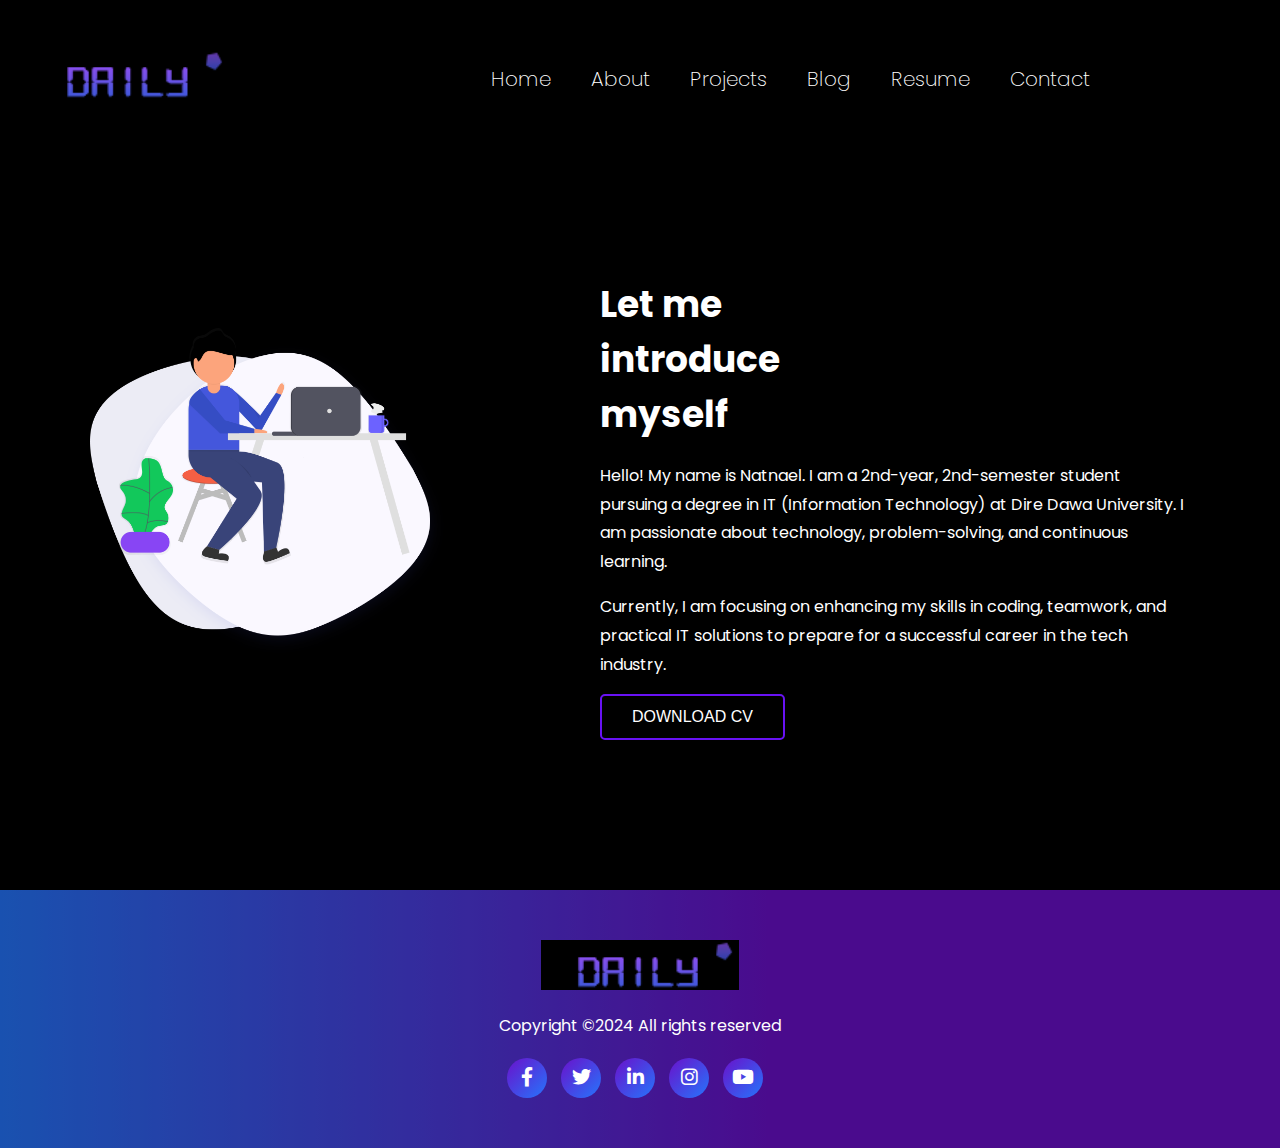
<file: nati css/about.html>
<!DOCTYPE html>
<html lang="en">
  <head>
    <meta charset="UTF-8" />
    <meta name="viewport" content="width=device-width, initial-scale=1.0" />
    <title>My portofilio</title>
    <link
      href="https://fonts.googleapis.com/css2?family=Poppins:wght@400;600&display=swap"
      rel="stylesheet"
    />
    <link
      href="https://fonts.googleapis.com/css2?family=Roboto:wght@400;500&display=swap"
      rel="stylesheet"
    />
    <link
      href="https://cdnjs.cloudflare.com/ajax/libs/font-awesome/6.0.0-beta3/css/all.min.css"
      rel="stylesheet"
    />
    <link rel="stylesheet" href="./style/about.css" />
  </head>
  <body>
    <nav class="navbar">
      <div class="logo">
        <a class="nav" href="#"><img src="./img/logo.png" alt="logo" /></a>
      </div>
      <ul class="nav-links">
        <li><a href="index.html">Home</a></li>
        <li><a href="#about">About</a></li>
        <li><a href="project.html">Projects</a></li>
        <li><a href="blog.html">Blog</a></li>
        <li><a href="resume.html">Resume</a></li>
        <li><a href="contact.html">Contact</a></li>
      </ul>
    </nav>

    <!--  ======================= Start Banner About =======================  -->
    <section class="about-area">
      <div class="container-about">
        <div class="about-image">
          <img src="./img/about-us.png" alt="About us" class="img-fluid" />
        </div>
        <div class="about-text">
          <h2 class="text-uppercase">
            <span>Let me</span>
            <span>introduce</span>
            <span>myself</span>
          </h2>
          <div class="paragraph">
            <p class="para">
              Hello! My name is Natnael. I am a 2nd-year, 2nd-semester student
              pursuing a degree in IT (Information Technology) at Dire Dawa
              University. I am passionate about technology, problem-solving, and
              continuous learning.
            </p>
            <p class="para">
              Currently, I am focusing on enhancing my skills in coding,
              teamwork, and practical IT solutions to prepare for a successful
              career in the tech industry.
            </p>
          </div>
          <button
            type="button"
            class="btn button primary-button text-uppercase"
          >
            Download CV
          </button>
        </div>
      </div>
    </section>
    <!--  ======================= End Banner about =======================  -->
    <footer class="footer">
      <div class="footer-content">
        <div class="logo">
          <a class="nav" href="#"><img src="./img/logo.png" alt="logo" /></a>
        </div>
        <p class="para">Copyright ©2024 All rights reserved</p>
        <!-- Social Media Icons -->
        <div class="social-media">
          <a href="#" target="_blank" class="social-icon"
            ><i class="fab fa-facebook-f"></i
          ></a>
          <a href="#" target="_blank" class="social-icon"
            ><i class="fab fa-twitter"></i
          ></a>
          <a href="#" target="_blank" class="social-icon"
            ><i class="fab fa-linkedin-in"></i
          ></a>
          <a href="#" target="_blank" class="social-icon"
            ><i class="fab fa-instagram"></i
          ></a>
          <a href="#" target="_blank" class="social-icon"
            ><i class="fab fa-youtube"></i
          ></a>
        </div>
      </div>
    </footer>
  </body>
</html>
</file>
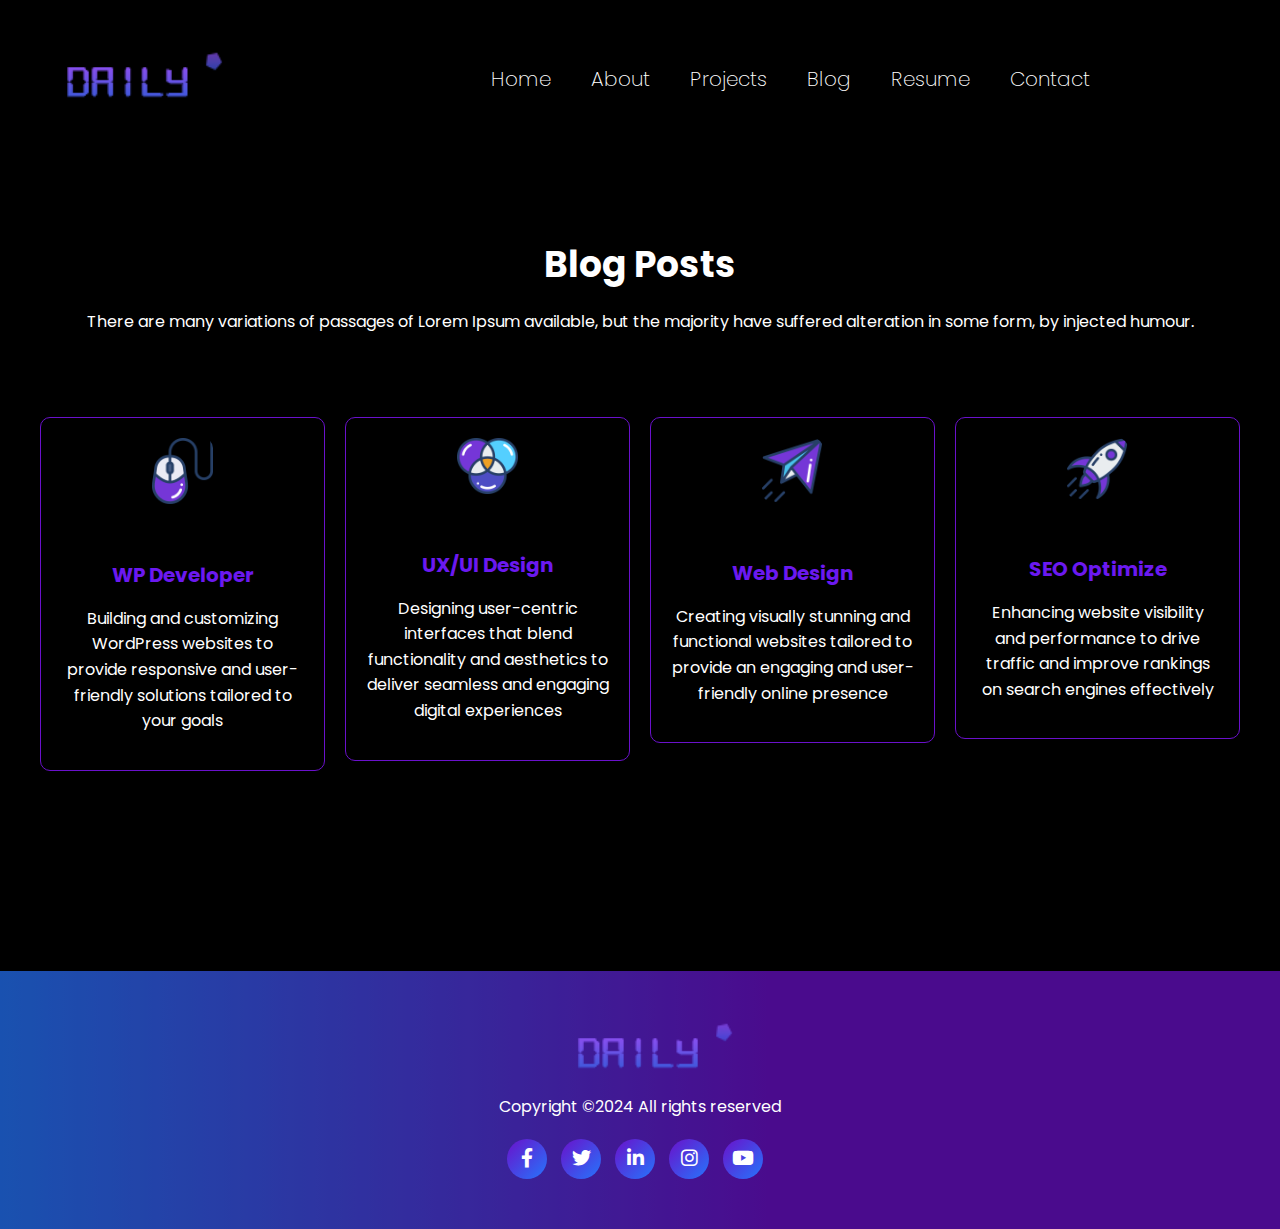
<file: nati css/blog.html>
<!DOCTYPE html>
<html lang="en">
  <head>
    <meta charset="UTF-8" />
    <meta name="viewport" content="width=device-width, initial-scale=1.0" />
    <title>My portofilio</title>
    <link
      href="https://fonts.googleapis.com/css2?family=Poppins:wght@400;600&display=swap"
      rel="stylesheet"
    />
    <link
      href="https://fonts.googleapis.com/css2?family=Roboto:wght@400;500&display=swap"
      rel="stylesheet"
    />
    <!-- Add Font Awesome for Icons -->
    <link
      href="https://cdnjs.cloudflare.com/ajax/libs/font-awesome/6.0.0-beta3/css/all.min.css"
      rel="stylesheet"
    />
    <link rel="stylesheet" href="./style/blog.css" />
  </head>
  <body>
    <nav class="navbar">
      <div class="logo">
        <a class="nav" href="#"><img src="./img/logo.png" alt="logo" /></a>
      </div>
      <ul class="nav-links">
        <li><a href="index.html">Home</a></li>
        <li><a href="about.html">About</a></li>
        <li><a href="project.html">Projects</a></li>
        <li><a href="#blog">Blog</a></li>
        <li><a href="resume.html">Resume</a></li>
        <li><a href="contact.html">Contact</a></li>
      </ul>
    </nav>

    <!--  ======================= Start Banner Blog===================  -->
    <section class="blog">
      <div class="blog-area">
        <h1 class="blog-title-text">Blog Posts</h1>
        <p class="para">
          There are many variations of passages of Lorem Ipsum available, but
          the majority have suffered alteration in some form, by injected
          humour.
        </p>
        <div class="blog-main">
          <div class="row1col1">
            <div class="services">
              <div class="services-img">
                <img src="./img/services/s1.png" alt="Services-1" />
              </div>
              <div class="card-body">
                <h5 class="card-title">WP Developer</h5>
                <p class="card-text-secondary">
                  Building and customizing WordPress websites to provide
                  responsive and user-friendly solutions tailored to your goals
                </p>
              </div>
            </div>
          </div>
          <div class="row1col2">
            <div class="services">
              <div class="services-img">
                <img src="./img/services/s2.png" alt="Services-2" />
              </div>
              <div class="card-body">
                <h5 class="card-title">UX/UI Design</h5>
                <p class="card-text-secondary">
                  Designing user-centric interfaces that blend functionality and
                  aesthetics to deliver seamless and engaging digital
                  experiences
                </p>
              </div>
            </div>
          </div>
          <div class="row1col3">
            <div class="services">
              <div class="services-img">
                <img src="./img/services/s3.png" alt="Services-3" />
              </div>
              <div class="card-body">
                <h5 class="card-title">Web Design</h5>
                <p class="card-text-secondary">
                  Creating visually stunning and functional websites tailored to
                  provide an engaging and user-friendly online presence
                </p>
              </div>
            </div>
          </div>
          <div class="row1col4">
            <div class="services">
              <div class="services-img">
                <img src="./img/services/s4.png" alt="Services-4" />
              </div>
              <div class="card-body">
                <h5 class="card-title">SEO Optimize</h5>
                <p class="card-text-secondary">
                  Enhancing website visibility and performance to drive traffic
                  and improve rankings on search engines effectively
                </p>
              </div>
            </div>
          </div>
        </div>
      </div>
    </section>
    <!--  ======================= End Banner Blog===================  -->
    <footer class="footer">
      <div class="footer-content">
        <div class="logo">
          <a class="nav" href="#"><img src="./img/logo.png" alt="logo" /></a>
        </div>
        <p class="para">Copyright ©2024 All rights reserved</p>
        <!-- Social Media Icons -->
        <div class="social-media">
          <a href="#" target="_blank" class="social-icon"
            ><i class="fab fa-facebook-f"></i
          ></a>
          <a href="#" target="_blank" class="social-icon"
            ><i class="fab fa-twitter"></i
          ></a>
          <a href="#" target="_blank" class="social-icon"
            ><i class="fab fa-linkedin-in"></i
          ></a>
          <a href="#" target="_blank" class="social-icon"
            ><i class="fab fa-instagram"></i
          ></a>
          <a href="#" target="_blank" class="social-icon"
            ><i class="fab fa-youtube"></i
          ></a>
        </div>
      </div>
    </footer>
  </body>
</html>
</file>
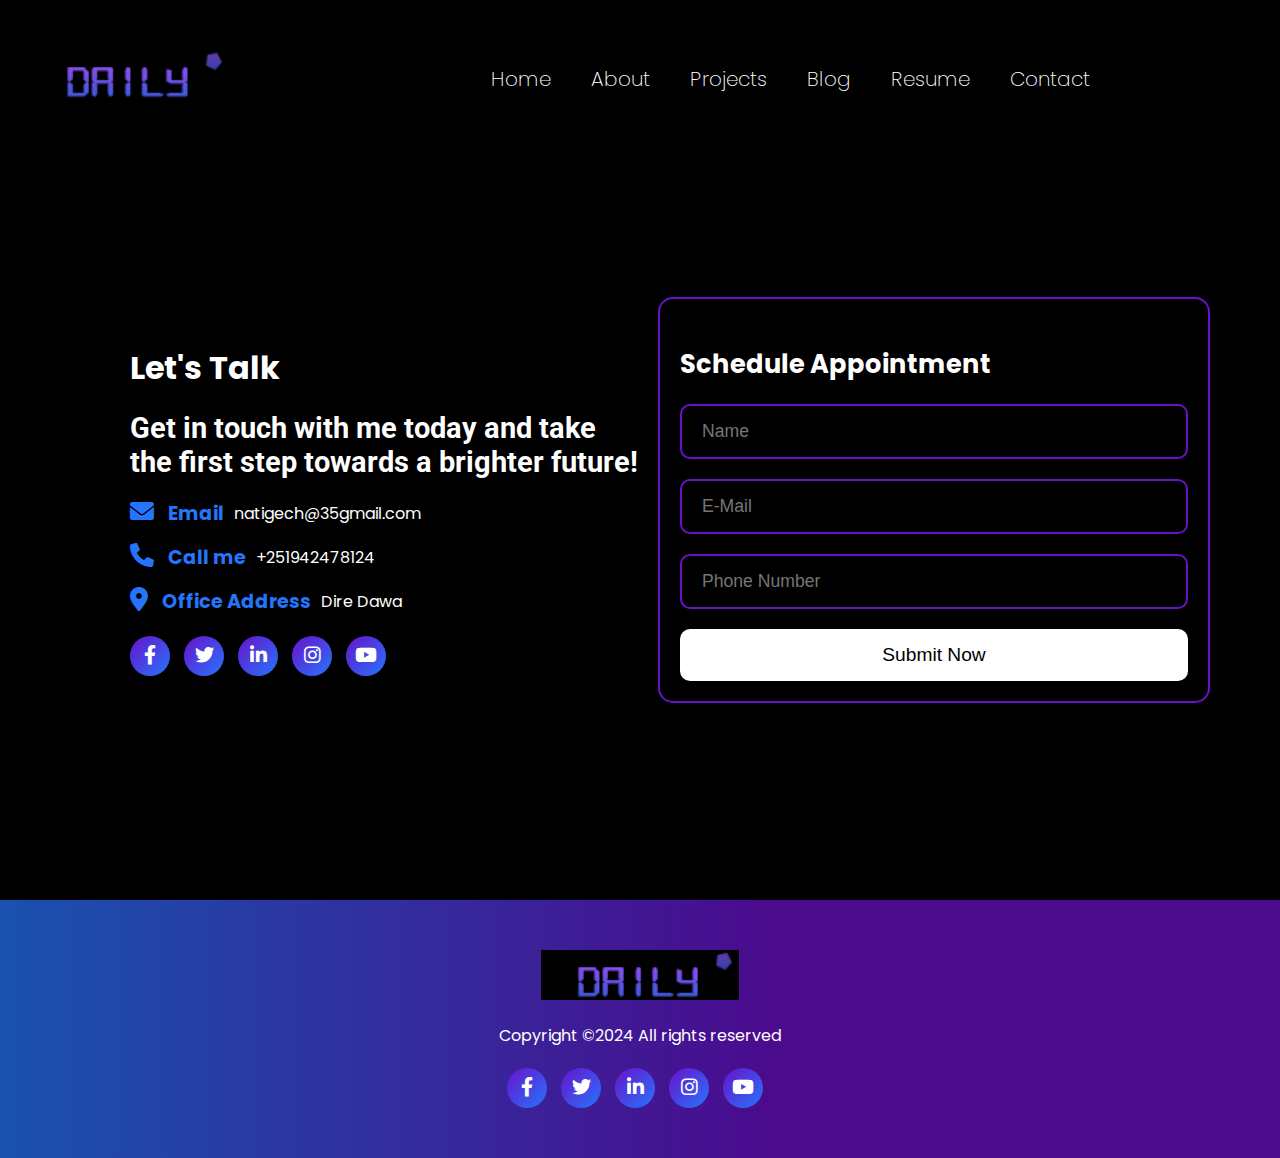
<file: nati css/contact.html>
<!DOCTYPE html>
<html lang="en">
  <head>
    <meta charset="UTF-8" />
    <meta name="viewport" content="width=device-width, initial-scale=1.0" />
    <title>My Portfolio</title>
    <link
      href="https://fonts.googleapis.com/css2?family=Poppins:wght@400;600&display=swap"
      rel="stylesheet"
    />
    <link
      href="https://fonts.googleapis.com/css2?family=Roboto:wght@400;500&display=swap"
      rel="stylesheet"
    />
    <!-- Add Font Awesome for Icons -->
    <link
      href="https://cdnjs.cloudflare.com/ajax/libs/font-awesome/6.0.0-beta3/css/all.min.css"
      rel="stylesheet"
    />
    <link rel="stylesheet" href="./style/contact.css" />
  </head>
  <body>
    <nav class="navbar">
      <div class="logo">
        <a class="nav" href="#"><img src="./img/logo.png" alt="logo" /></a>
      </div>
      <ul class="nav-links">
        <li><a href="index.html">Home</a></li>
        <li><a href="about.html">About</a></li>
        <li><a href="#project">Projects</a></li>
        <li><a href="blog.html">Blog</a></li>
        <li><a href="resume.html">Resume</a></li>
        <li><a href="#contact">Contact</a></li>
      </ul>
    </nav>

    <div class="contact-page">
      <div class="contact-container">
        <div class="contact-details">
          <h2>Let's Talk</h2>
          <h1>
            Get in touch with me today and take the first step towards a
            brighter future!
          </h1>

          <div class="info">
            <strong><i class="fas fa-envelope"></i> Email </strong>
            <span> natigech@35gmail.com</span>
          </div>
          <div class="info">
            <strong><i class="fas fa-phone"></i> Call me </strong>
            <span> +251942478124</span>
          </div>
          <div class="info">
            <strong
              ><i class="fas fa-map-marker-alt"></i> Office Address
            </strong>
            <span> Dire Dawa</span>
          </div>

          <!-- Social Media Icons -->
          <div class="social-media">
            <a href="#" target="_blank" class="social-icon"
              ><i class="fab fa-facebook-f"></i
            ></a>
            <a href="#" target="_blank" class="social-icon"
              ><i class="fab fa-twitter"></i
            ></a>
            <a href="#" target="_blank" class="social-icon"
              ><i class="fab fa-linkedin-in"></i
            ></a>
            <a href="#" target="_blank" class="social-icon"
              ><i class="fab fa-instagram"></i
            ></a>
            <a href="#" target="_blank" class="social-icon"
              ><i class="fab fa-youtube"></i
            ></a>
          </div>
        </div>

        <div class="contact-form">
          <h3>Schedule Appointment</h3>
          <form>
            <input type="text" name="name" placeholder="Name" required />
            <input type="email" name="email" placeholder="E-Mail" required />
            <input
              type="tel"
              name="phone"
              placeholder="Phone Number"
              required
            />
            <button type="submit">Submit Now</button>
          </form>
        </div>
      </div>
    </div>

    <footer class="footer">
      <div class="footer-content">
        <div class="logo">
          <a class="nav" href="#"><img src="./img/logo.png" alt="logo" /></a>
        </div>
        <p class="para">Copyright ©2024 All rights reserved</p>
        <!-- Social Media Icons -->
        <div class="social-media">
          <a href="#" target="_blank" class="social-icon"
            ><i class="fab fa-facebook-f"></i
          ></a>
          <a href="#" target="_blank" class="social-icon"
            ><i class="fab fa-twitter"></i
          ></a>
          <a href="#" target="_blank" class="social-icon"
            ><i class="fab fa-linkedin-in"></i
          ></a>
          <a href="#" target="_blank" class="social-icon"
            ><i class="fab fa-instagram"></i
          ></a>
          <a href="#" target="_blank" class="social-icon"
            ><i class="fab fa-youtube"></i
          ></a>
        </div>
      </div>
    </footer>
  </body>
</html>
</file>
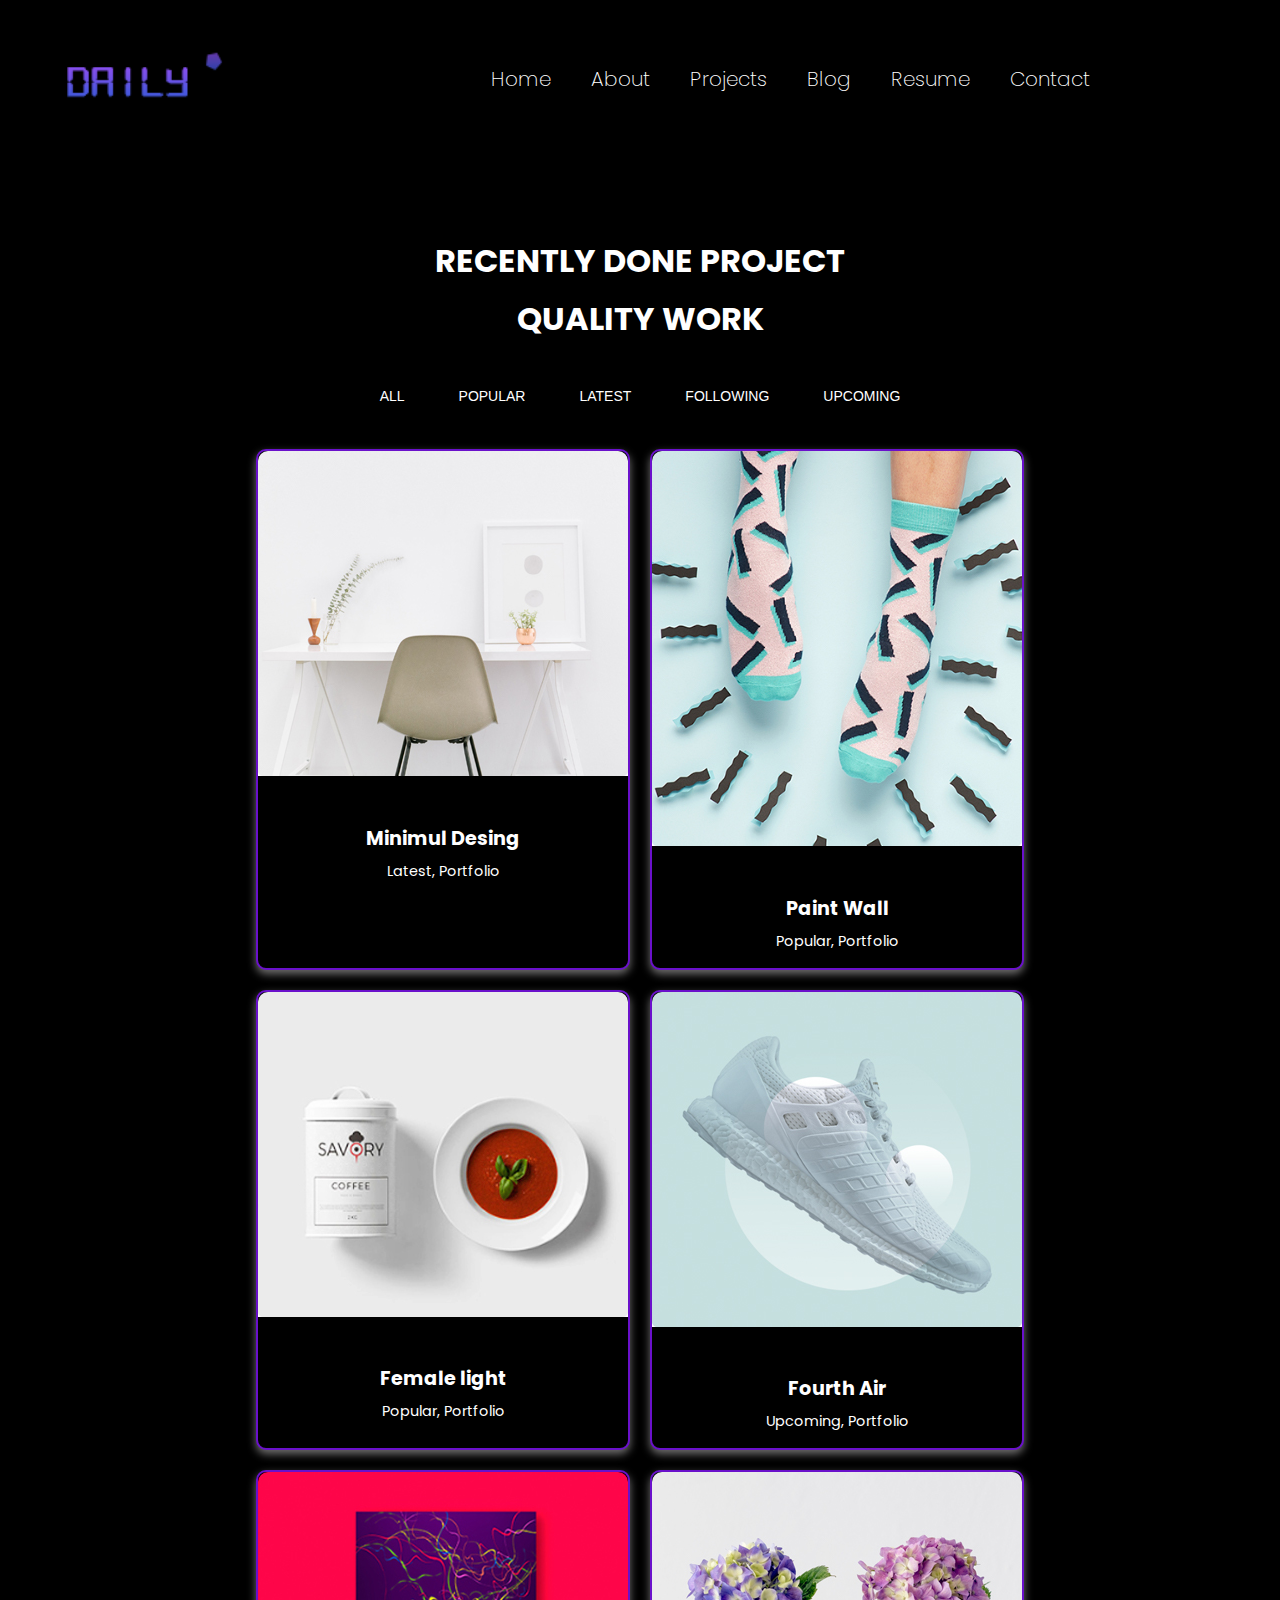
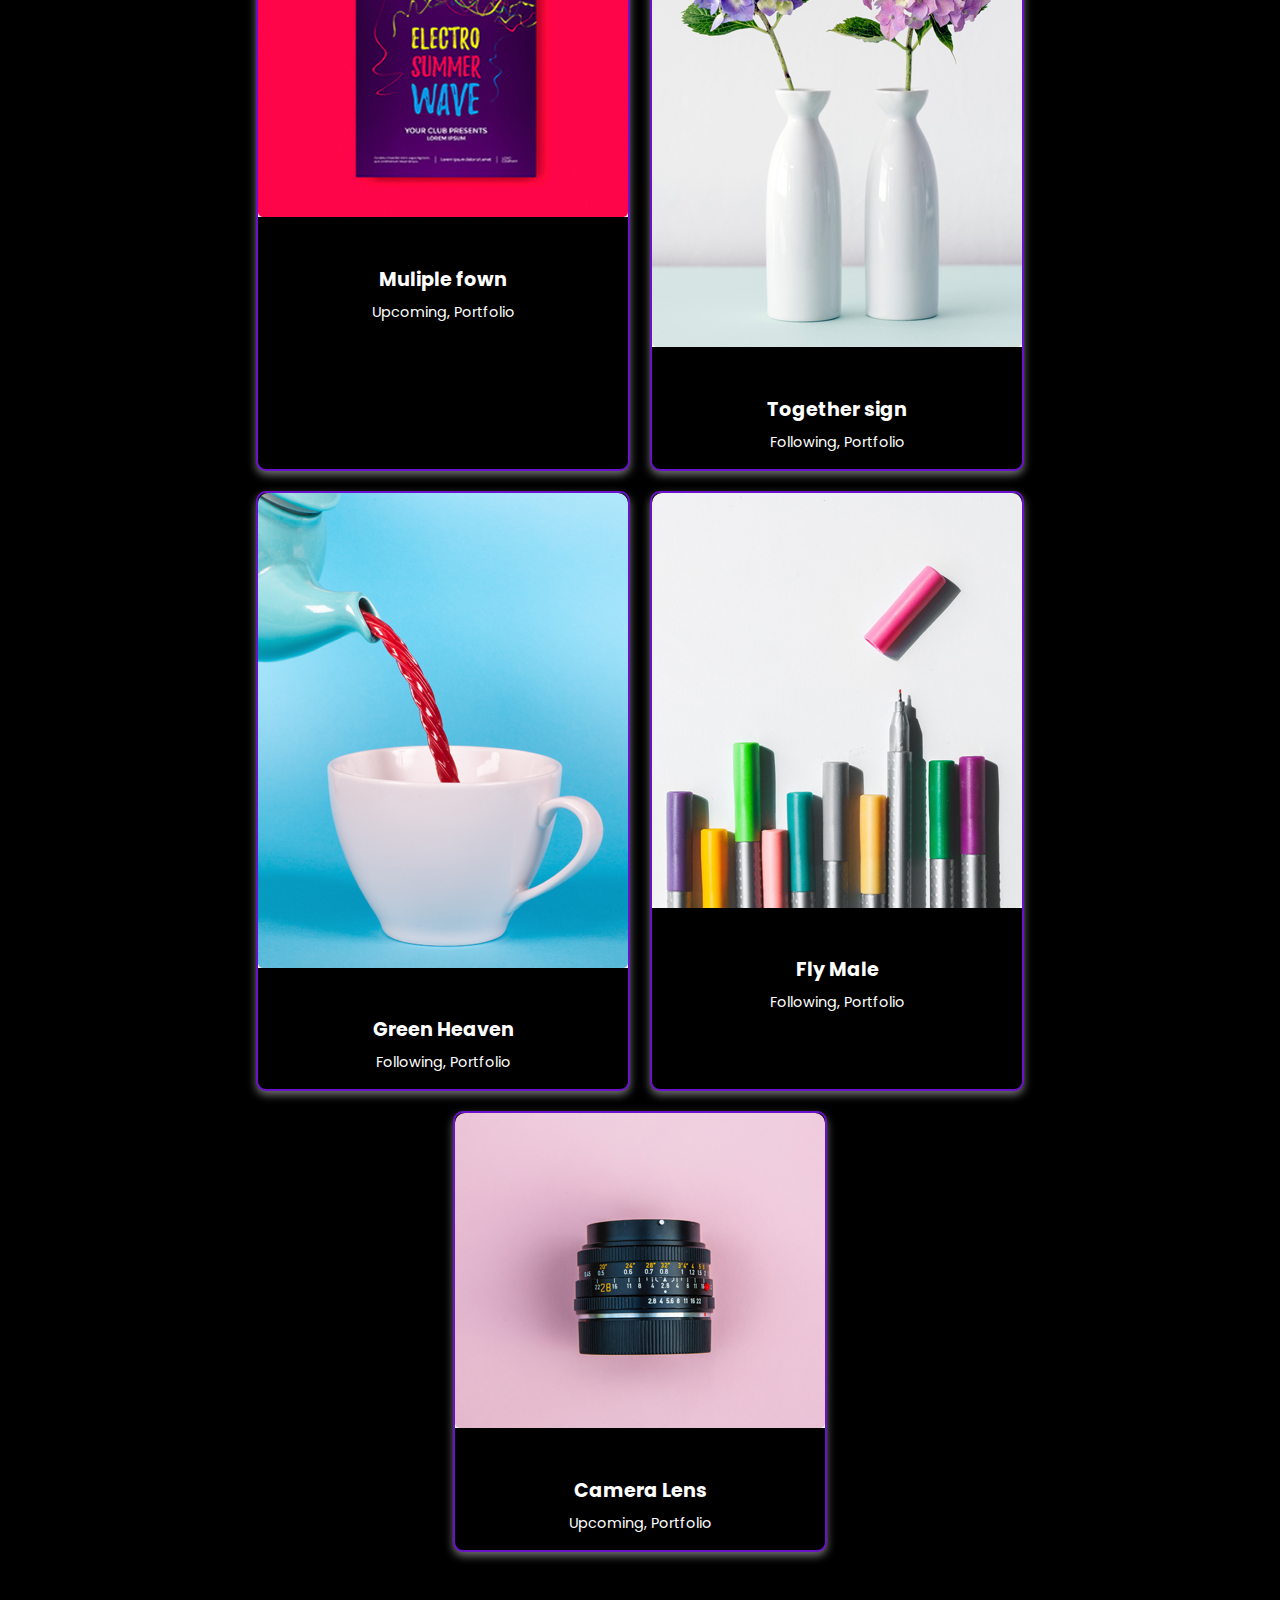
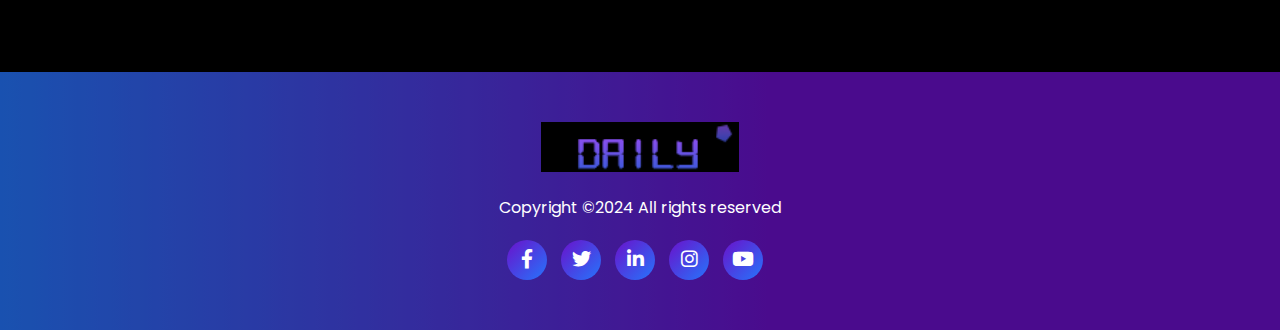
<file: nati css/project.html>
<!DOCTYPE html>
<html lang="en">
  <head>
    <meta charset="UTF-8" />
    <meta name="viewport" content="width=device-width, initial-scale=1.0" />
    <title>My portofilio</title>
    <link
      href="https://fonts.googleapis.com/css2?family=Poppins:wght@400;600&display=swap"
      rel="stylesheet"
    />
    <link
      href="https://fonts.googleapis.com/css2?family=Roboto:wght@400;500&display=swap"
      rel="stylesheet"
    />
    <link
      href="https://cdnjs.cloudflare.com/ajax/libs/font-awesome/6.0.0-beta3/css/all.min.css"
      rel="stylesheet"
    />
    <link rel="stylesheet" href="./style/project.css" />
  </head>
  <body>
    <nav class="navbar">
      <div class="logo">
        <a class="nav" href="#"><img src="./img/logo.png" alt="logo" /></a>
      </div>
      <ul class="nav-links">
        <li><a href="index.html">Home</a></li>
        <li><a href="about.html">About</a></li>
        <li><a href="#project">Projects</a></li>
        <li><a href="blog.html">Blog</a></li>
        <li><a href="resume.html">Resume</a></li>
        <li><a href="contact.html">Contact</a></li>
      </ul>
    </nav>

    <!--  ======================= Start Banner Project===================  -->
    <section class="project-area">
      <div class="container">
        <div class="project-title pb-5">
          <h1 class="title-h1">Recently Done Project</h1>
          <h1 class="title-h1">Quality Work</h1>
        </div>

        <div class="button-group">
          <button type="button" id="btn1" data-filter="*">All</button>
          <button type="button" data-filter=".popular">Popular</button>
          <button type="button" data-filter=".latest">Latest</button>
          <button type="button" data-filter=".following">Following</button>
          <button type="button" data-filter=".upcoming">Upcoming</button>
        </div>

        <div class="grid">
          <div class="element-item latest">
            <div class="our-project">
              <div class="img">
                <a href="./img/portfolio/p1.jpg">
                  <img src="./img/portfolio/p1.jpg" alt="portfolio-1" />
                </a>
              </div>
              <div class="title">
                <h4>Minimul Desing</h4>
                <span>Latest, Portfolio</span>
              </div>
            </div>
          </div>

          <div class="element-item popular">
            <div class="our-project">
              <div class="img">
                <a href="./img/portfolio/p2.jpg">
                  <img src="./img/portfolio/p2.jpg" alt="portfolio-2" />
                </a>
              </div>
              <div class="title">
                <h4>Paint Wall</h4>
                <span>Popular, Portfolio</span>
              </div>
            </div>
          </div>

          <div class="element-item popular">
            <div class="our-project">
              <div class="img">
                <a href="./img/portfolio/p3.jpg">
                  <img src="./img/portfolio/p3.jpg" alt="portfolio-3" />
                </a>
              </div>
              <div class="title">
                <h4>Female light</h4>
                <span>Popular, Portfolio</span>
              </div>
            </div>
          </div>

          <div class="element-item upcoming">
            <div class="our-project">
              <div class="img">
                <a href="./img/portfolio/p4.jpg">
                  <img src="./img/portfolio/p4.jpg" alt="portfolio-4" />
                </a>
              </div>
              <div class="title">
                <h4>Fourth Air</h4>
                <span>Upcoming, Portfolio</span>
              </div>
            </div>
          </div>

          <div class="element-item upcoming">
            <div class="our-project">
              <div class="img">
                <a href="./img/portfolio/p5.jpg">
                  <img src="./img/portfolio/p5.jpg" alt="portfolio-5" />
                </a>
              </div>
              <div class="title">
                <h4>Muliple fown</h4>
                <span>Upcoming, Portfolio</span>
              </div>
            </div>
          </div>

          <div class="element-item following">
            <div class="our-project">
              <div class="img">
                <a href="./img/portfolio/p6.jpg">
                  <img src="./img/portfolio/p6.jpg" alt="portfolio-6" />
                </a>
              </div>
              <div class="title">
                <h4>Together sign</h4>
                <span>Following, Portfolio</span>
              </div>
            </div>
          </div>
          <div class="element-item following">
            <div class="our-project">
              <div class="img">
                <a href="./img/portfolio/p7.jpg">
                  <img src="./img/portfolio/p7.jpg" alt="portfolio-7" />
                </a>
              </div>
              <div class="title">
                <h4>Green Heaven</h4>
                <span>Following, Portfolio</span>
              </div>
            </div>
          </div>

          <div class="element-item following">
            <div class="our-project">
              <div class="img">
                <a href="./img/portfolio/p8.jpg">
                  <img src="./img/portfolio/p8.jpg" alt="portfolio-8" />
                </a>
              </div>
              <div class="title">
                <h4>Fly Male</h4>
                <span>Following, Portfolio</span>
              </div>
            </div>
          </div>

          <div class="element-item upcoming">
            <div class="our-project">
              <div class="img">
                <a href="./img/portfolio/p9.jpg">
                  <img src="./img/portfolio/p9.jpg" alt="portfolio-9" />
                </a>
              </div>
              <div class="title">
                <h4>Camera Lens</h4>
                <span>Upcoming, Portfolio</span>
              </div>
            </div>
          </div>
        </div>
      </div>
    </section>
    <!--  ======================= End Banner Project =======================  -->
    <footer class="footer">
      <div class="footer-content">
        <div class="logo">
          <a class="nav" href="#"><img src="./img/logo.png" alt="logo" /></a>
        </div>
        <p class="para">Copyright ©2024 All rights reserved</p>
        <!-- Social Media Icons -->
        <div class="social-media">
          <a href="#" target="_blank" class="social-icon"
            ><i class="fab fa-facebook-f"></i
          ></a>
          <a href="#" target="_blank" class="social-icon"
            ><i class="fab fa-twitter"></i
          ></a>
          <a href="#" target="_blank" class="social-icon"
            ><i class="fab fa-linkedin-in"></i
          ></a>
          <a href="#" target="_blank" class="social-icon"
            ><i class="fab fa-instagram"></i
          ></a>
          <a href="#" target="_blank" class="social-icon"
            ><i class="fab fa-youtube"></i
          ></a>
        </div>
      </div>
    </footer>
  </body>
</html>
</file>
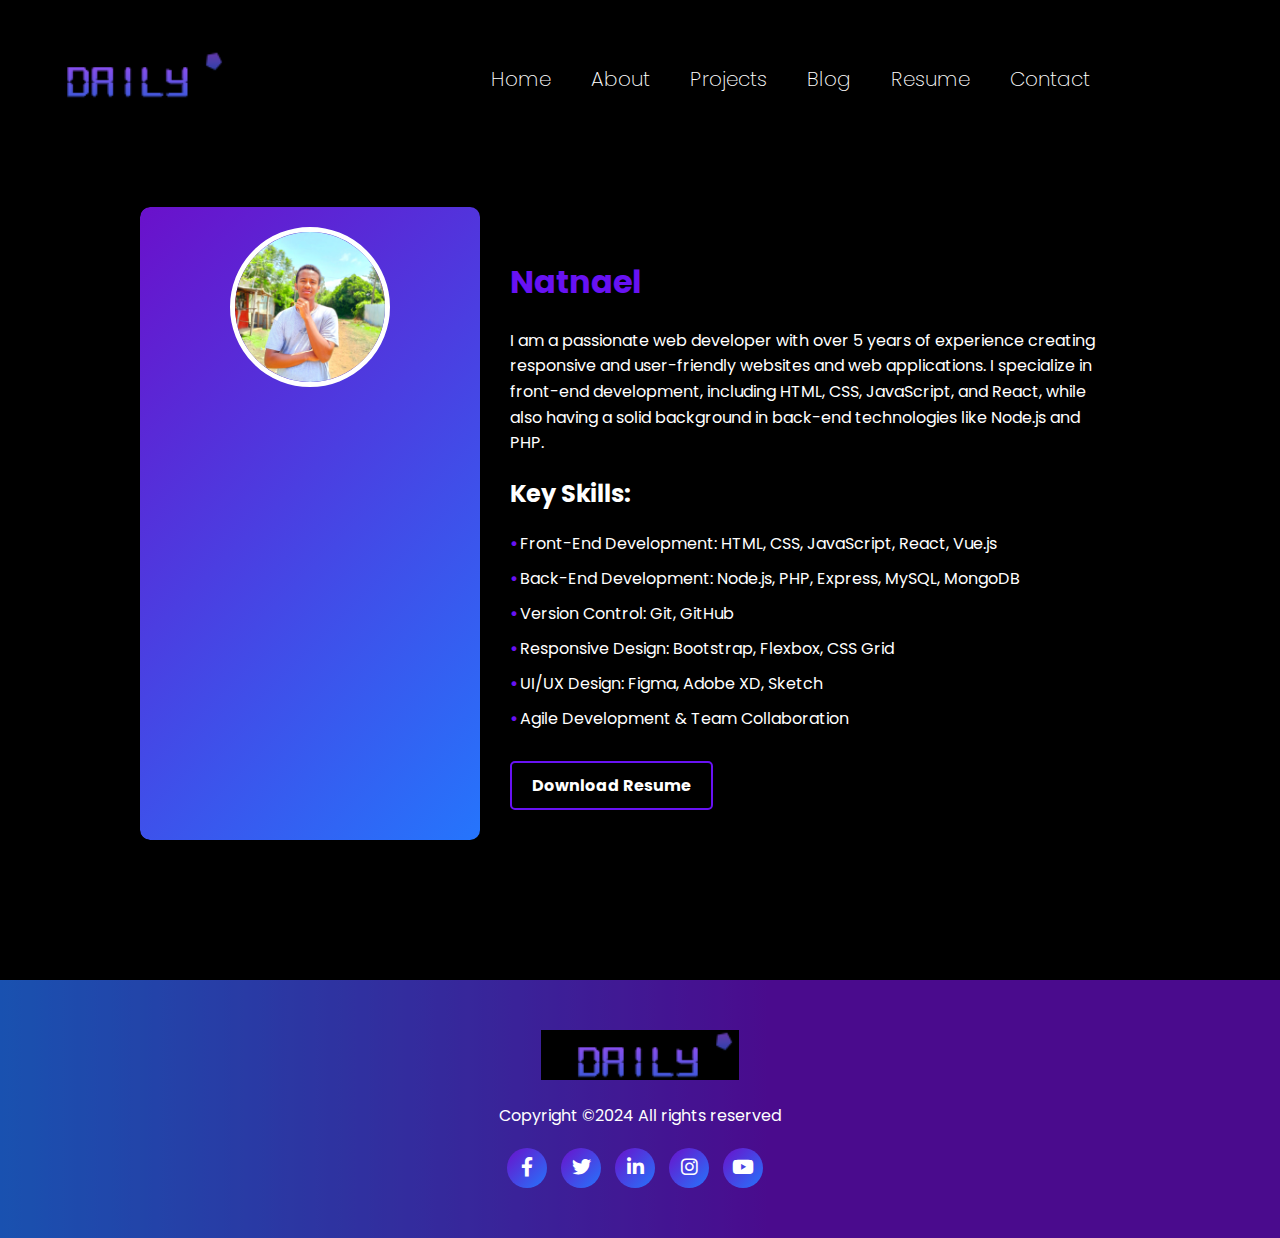
<file: nati css/resume.html>
<!DOCTYPE html>
<html lang="en">
  <head>
    <meta charset="UTF-8" />
    <meta name="viewport" content="width=device-width, initial-scale=1.0" />
    <title>My portofilio</title>
    <link
      href="https://fonts.googleapis.com/css2?family=Poppins:wght@400;600&display=swap"
      rel="stylesheet"
    />
    <link
      href="https://fonts.googleapis.com/css2?family=Roboto:wght@400;500&display=swap"
      rel="stylesheet"
    />
    <link
      href="https://cdnjs.cloudflare.com/ajax/libs/font-awesome/6.0.0-beta3/css/all.min.css"
      rel="stylesheet"
    />
    <link rel="stylesheet" href="./style/resume.css" />
  </head>
  <body>
    <nav class="navbar">
      <div class="logo">
        <a class="nav" href="#"><img src="./img/logo.png" alt="logo" /></a>
      </div>
      <ul class="nav-links">
        <li><a href="index.html">Home</a></li>
        <li><a href="about.html">About</a></li>
        <li><a href="#project">Projects</a></li>
        <li><a href="blog.html">Blog</a></li>
        <li><a href="#resume">Resume</a></li>
        <li><a href="contact.html">Contact</a></li>
      </ul>
    </nav>

    <!--resume -->

    <div class="resume-container">
      <div class="resume-left">
        <img
          src="./img/photo_2024-11-12_13-57-47.jpg"
          alt="Profile Picture"
          class="profile-img"
        />
      </div>

      <div class="resume-right">
        <h1 class="resume-title">Natnael</h1>
        <p class="resume-overview">
          I am a passionate web developer with over 5 years of experience
          creating responsive and user-friendly websites and web applications. I
          specialize in front-end development, including HTML, CSS, JavaScript,
          and React, while also having a solid background in back-end
          technologies like Node.js and PHP.
        </p>
        <h2 class="resume-subtitle">Key Skills:</h2>
        <ul class="resume-skills">
          <li>Front-End Development: HTML, CSS, JavaScript, React, Vue.js</li>
          <li>Back-End Development: Node.js, PHP, Express, MySQL, MongoDB</li>
          <li>Version Control: Git, GitHub</li>
          <li>Responsive Design: Bootstrap, Flexbox, CSS Grid</li>
          <li>UI/UX Design: Figma, Adobe XD, Sketch</li>
          <li>Agile Development & Team Collaboration</li>
        </ul>
        <a href="#" class="resume-button">Download Resume</a>
      </div>
    </div>

    <footer class="footer">
      <div class="footer-content">
        <div class="logo">
          <a class="nav" href="#"><img src="./img/logo.png" alt="logo" /></a>
        </div>
        <p class="para">Copyright ©2024 All rights reserved</p>
        <!-- Social Media Icons -->
        <div class="social-media">
          <a href="#" target="_blank" class="social-icon"
            ><i class="fab fa-facebook-f"></i
          ></a>
          <a href="#" target="_blank" class="social-icon"
            ><i class="fab fa-twitter"></i
          ></a>
          <a href="#" target="_blank" class="social-icon"
            ><i class="fab fa-linkedin-in"></i
          ></a>
          <a href="#" target="_blank" class="social-icon"
            ><i class="fab fa-instagram"></i
          ></a>
          <a href="#" target="_blank" class="social-icon"
            ><i class="fab fa-youtube"></i
          ></a>
        </div>
      </div>
    </footer>
  </body>
</html>
</file>
<file: nati css/style/about.css>
body {
  margin: 0;
  font-family:'poppins',Arial, sans-serif;
  background-color: black; /* Body background color */
  color: white; /* Default text color */
}

.navbar {
  display: flex;
  justify-content: space-between;
  align-items: center;
  padding:50px 30px;
  background-color: black;
}

.logo img {
  height: 50px; /* Adjust logo height */
  width: auto; /* Maintain aspect ratio */
  background-color: #000;
}

.nav-links {
  list-style: none;
  display: flex;
  gap: 20px; /* Spacing between links */
  margin: 10px 150px;
  padding: 0;
}

.nav-links li {
  margin: 0;
}

.nav-links a {
  text-decoration: none;
  color: white; /* Link text color */
  padding: 5px 10px;
  transition: background-color 0.3s ease, color 0.3s ease;
  border-radius: 5px;
  font-size: 20px;
  font-weight: 200;
}

.nav-links a:hover {
  color: rgb(104, 18, 243); 
}

/* About Area Styling */
.about-area {
  background-color: #000;
  padding: 0;
  margin-top: 20px;
  margin-bottom: 150px;
 
}

.container-about {
  display: flex;
  align-items: center;
  justify-content: space-between;
  gap: 10px;
  flex-wrap: wrap; /* For responsiveness */
  margin-top: 90px;
}

.about-image {
  flex: 1;
}

.about-image img {
  max-width: 60%;
  height: auto;
  border-radius: 10px;
  margin-left: 90px;
 
}

.about-text {
  flex: 1;
  max-width: 600px;
  margin-right: 90px;
}

.about-text h2 {
  font-size: 36px;
  color: #fff;
  margin-bottom: 20px;
}

.about-text h2 span {
  display: block;
}

.paragraph .para {
  color: #fff;
  line-height: 1.8;
  margin-bottom: 15px;
}

.button.primary-button {
  color: #fff;
  border: 2px solid hsl(263, 90%, 51%);
  padding: 12px 30px;
  border-radius: 5px;
  font-size: 16px;
  cursor: pointer;
  text-transform: uppercase;
  background-color: #000;
}

.button.primary-button:hover {
  background: linear-gradient(45deg,#6812f3,#8405f4);
}


/* Social Media Icons */
.social-media {
  margin-top: 20px;
}

.social-icon {
  display: inline-block;
  width: 40px;
  height: 40px;
  line-height: 40px;
  text-align: center;
  margin-right: 10px;
  background: linear-gradient(135deg, #6a11cb, #2575fc);
  color: #fff;
  border-radius: 50%;
  font-size: 1.2rem;
  transition: transform 0.3s ease, box-shadow 0.3s ease;
  text-decoration: none;
}

.social-icon:hover {
  transform: scale(1.2);
  box-shadow: 0 5px 15px rgba(0, 0, 0, 0.3);
}

/* Footer */
.footer {
  position: relative;
  background: linear-gradient(270deg, #6a11cb 40%, #2575fc 100%);
  background-size: cover;
  color: #fff;
  text-align: center;
  padding: 50px 20px;
  bottom: 0;
}

.footer-content {
  z-index: 2;
  position: relative;
}

.footer::before {
  content: '';
  position: absolute;
  top: 0;
  left: 0;
  width: 100%;
  height: 100%;
  background: rgba(0, 0, 0, 0.3); /* Optional overlay for text readability */
  z-index: 1;
}
</file>
<file: nati css/style/blog.css>
body {
  margin: 0;
  font-family:'poppins',Arial, sans-serif;
  background-color: black; /* Body background color */
  color: white; /* Default text color */
}

.navbar {
  display: flex;
  justify-content: space-between;
  align-items: center;
  padding:50px 30px;
  background-color: black;
}

.logo img {
  height: 50px; /* Adjust logo height */
  width: auto; /* Maintain aspect ratio */
}

.nav-links {
  list-style: none;
  display: flex;
  gap: 20px; /* Spacing between links */
  margin: 10px 150px;
  padding: 0;
}

.nav-links li {
  margin: 0;
}

.nav-links a {
  text-decoration: none;
  color: white; /* Link text color */
  padding: 5px 10px;
  transition: background-color 0.3s ease, color 0.3s ease;
  border-radius: 5px;
  font-size: 20px;
  font-weight: 200;
}

.nav-links a:hover {
  color: rgb(104, 18, 243); 
}

/* blog Area Styling */

/* Blog Section Styling */
.blog {
  background-color: #000;
  padding: 50px 0;
  text-align: center;
  margin-top: 80px;
  margin-bottom: 150px;
  padding-top: 0;

}

.blog-area {
  max-width: 1200px;
  margin: 0 auto;
}

.blog-title-text {
  font-size: 36px;
  font-weight: bold;
  color: #fff;
  margin-bottom: 10px;
}

.blog-area .para {
  color: #fff;
  line-height: 1.8;
  margin-bottom: 80px;
}

/* Blog Cards Layout */
.blog-main {
  display: grid;
  grid-template-columns: repeat(auto-fit, minmax(250px, 1fr));
  gap: 20px;
}

.services {
  
  border: 1px solid #6a11cb ;
  border-radius: 10px;
  box-shadow: 0 4px 6px rgba(0, 0, 0, 0.1);
  padding: 20px;
  transition: transform 0.3s ease, box-shadow 0.3s ease;
}

.services:hover {
  transform: translateY(-10px);
  box-shadow: 0 6px 10px rgba(255, 255, 255,0.875);
}

.services .services-img img {
  width: 25%;
  height: auto;
  border-radius: 10px;
  margin-bottom: 15px;
}

.card-body {
  text-align: center;
}

.card-title {
  font-size: 20px;
  font-weight: bold;
  color: hsl(263, 88%, 52%);
  margin-bottom: 10px;
}

.card-text-secondary {
  color: #ffffff;
  font-size: 16px;
  line-height: 1.6;
}


/* Social Media Icons */
.social-media {
  margin-top: 20px;
}

.social-icon {
  display: inline-block;
  width: 40px;
  height: 40px;
  line-height: 40px;
  text-align: center;
  margin-right: 10px;
  background: linear-gradient(135deg, #6a11cb, #2575fc);
  color: #fff;
  border-radius: 50%;
  font-size: 1.2rem;
  transition: transform 0.3s ease, box-shadow 0.3s ease;
  text-decoration: none;
}

.social-icon:hover {
  transform: scale(1.2);
  box-shadow: 0 5px 15px rgba(0, 0, 0, 0.3);
}

/* Footer */
.footer {
  position: relative;
  background: linear-gradient(270deg, #6a11cb 40%, #2575fc 100%);
  background-size: cover;
  color: #fff;
  text-align: center;
  padding: 50px 20px;
  bottom: 0;
}

.footer-content {
  z-index: 2;
  position: relative;
}

.footer::before {
  content: '';
  position: absolute;
  top: 0;
  left: 0;
  width: 100%;
  height: 100%;
  background: rgba(0, 0, 0, 0.3); /* Optional overlay for text readability */
  z-index: 1;
}
</file>
<file: nati css/style/contact.css>
body {
  margin: 0;
  font-family:'poppins',Arial, sans-serif;
  background-color: black; /* Body background color */
  color: white; /* Default text color */
}

.navbar {
  display: flex;
  justify-content: space-between;
  align-items: center;
  padding:50px 30px;
  background-color: black;
}

.logo img {
  height: 50px; /* Adjust logo height */
  width: auto; /* Maintain aspect ratio */
  background-color: #000;
}

.nav-links {
  list-style: none;
  display: flex;
  gap: 20px; /* Spacing between links */
  margin: 10px 150px;
  padding: 0;
}

.nav-links li {
  margin: 0;
}

.nav-links a {
  text-decoration: none;
  color: white; /* Link text color */
  padding: 5px 10px;
  transition: background-color 0.3s ease, color 0.3s ease;
  border-radius: 5px;
  font-size: 20px;
  font-weight: 200;
}

.nav-links a:hover {
  color: rgb(104, 18, 243); 
}

/* style.css */

.contact-page {
  width: 100%;
  padding: 20px;
  margin: 100px 0;
}

.contact-container {
  display: flex;
  flex-wrap: wrap;
  justify-content: space-between;
  align-items: flex-start;
  max-width: 1100px;
  margin: 0 auto;
  padding: 20px;
  background: #000;
  border-radius: 15px;
  box-shadow: 0 8px 20px rgba(0, 0, 0, 0.2);
}

.contact-details {
  flex: 1 1 45%;
  padding: 20px;
  margin-bottom: 4em;
}

.contact-details h2 {
  font-size: 2rem;
  color: #fff;
  margin-bottom: 10px;
}

.contact-details h1 {
  font-size: 1.8rem;
  margin-bottom: 20px;
  color: #fff;
  font-family: 'Roboto';
}

.contact-details p {
  margin-bottom: 20px;
  line-height: 1.6;
}

.contact-details .info {
  margin-bottom: 15px;
}

.contact-details .info strong {
  display: block;
  font-size: 1.2rem;
  color: #2575fc;
}

.contact-details .info span {
  font-size: 1rem;
  color: #fff;
  padding-left: 10px;
}
/* Style the icon with the text in contact-details */
.contact-details .info i {
  margin-right: 10px;
  color: #2575fc; /* Icon color */
}

/* Adjust icon size for better visibility */
.contact-details .info i {
  font-size: 1.4rem;
}

/* Adjust margin for better layout */
.contact-details .info {
  margin-bottom: 15px;
  display: flex;
  align-items: center;
}

/* Style for the phone number icon */
.contact-details .info i.fas.fa-phone {
  font-size: 1.5rem;
  color: #2575fc;
}

/* Style for the email icon */
.contact-details .info i.fas.fa-envelope {
  font-size: 1.5rem;
  color: #2575fc;
}

/* Style for the location icon */
.contact-details .info i.fas.fa-map-marker-alt {
  font-size: 1.5rem;
  color:#2575fc;
}


/* Social Media Icons */
.social-media {
  margin-top: 20px;
}

.social-icon {
  display: inline-block;
  width: 40px;
  height: 40px;
  line-height: 40px;
  text-align: center;
  margin-right: 10px;
  background: linear-gradient(135deg, #6a11cb, #2575fc);
  color: #fff;
  border-radius: 50%;
  font-size: 1.2rem;
  transition: transform 0.3s ease, box-shadow 0.3s ease;
  text-decoration: none;
}

.social-icon:hover {
  transform: scale(1.2);
  box-shadow: 0 5px 15px rgba(0, 0, 0, 0.3);
}

.contact-form {
  flex: 1 1 45%;
  padding: 20px;
  border: 2px solid #6a11cb;
  border-radius: 15px;
  box-shadow: 0 8px 16px rgba(0, 0, 0, 0.1);
}

.contact-form h3 {
  font-size: 1.6rem;
  margin-bottom: 20px;
  color: #fff;
}

.contact-form form {
  display: flex;
  flex-direction: column;
  gap: 20px;
}

.contact-form input {
  padding: 15px 20px;
  font-size: 1.1rem;
  background-color: #000;
  border: 2px solid #6a11cb;
  border-radius: 10px;
  transition: border-color 0.3s ease, box-shadow 0.3s ease;
}

.contact-form input:focus {
  border-color: #6a11cb;
  box-shadow: 0 4px 8px rgba(255, 255, 255, 0.3);
  outline: none;
}

.contact-form button {
  padding: 15px 20px;
  font-size: 1.2rem;
  color: #000;
  background: #fff;
  border: none;
  border-radius: 10px;
  cursor: pointer;
  transition: background-color 0.3s ease, transform 0.2s ease;
}

.contact-form button:hover {
  background-color: #6a11cb;
  transform: scale(1.05);
}


/* Footer */
.footer {
  position: relative;
  background: linear-gradient(270deg, #6a11cb 40%, #2575fc 100%);
  background-size: cover;
  color: #fff;
  text-align: center;
  padding: 50px 20px;
  bottom: 0;
}

.footer-content {
  z-index: 2;
  position: relative;
}

.footer::before {
  content: '';
  position: absolute;
  top: 0;
  left: 0;
  width: 100%;
  height: 100%;
  background: rgba(0, 0, 0, 0.3); /* Optional overlay for text readability */
  z-index: 1;
}
</file>
<file: nati css/style/project.css>
body {
  margin: 0;
  font-family:'poppins',Arial, sans-serif;
  background-color: black; /* Body background color */
  color: white; /* Default text color */
}

.navbar {
  display: flex;
  justify-content: space-between;
  align-items: center;
  padding:50px 30px;
  background-color: black;
}

.logo img {
  height: 50px; /* Adjust logo height */
  width: auto; /* Maintain aspect ratio */
  background-color: #000;
}

.nav-links {
  list-style: none;
  display: flex;
  gap: 20px; /* Spacing between links */
  margin: 10px 150px;
  padding: 0;
}

.nav-links li {
  margin: 0;
}

.nav-links a {
  text-decoration: none;
  color: white; /* Link text color */
  padding: 5px 10px;
  transition: background-color 0.3s ease, color 0.3s ease;
  border-radius: 5px;
  font-size: 20px;
  font-weight: 200;
}

.nav-links a:hover {
  color: rgb(104, 18, 243); 
}


/* Section Styling */
.project-area {
  padding: 70px 70px;
  background-color: #000;
  margin-bottom: 50px;
}

.project-title {
  text-align: center;
  margin-bottom: 30px;
}

.project-title h1 {
  font-size: 2rem;
  color: #fff;
  margin: 10px 0;
  text-transform: uppercase;
}

/* Button Group */
.button-group {
  text-align: center;
  margin-bottom: 30px;
}

.button-group button {
  background-color: #000;
  color: #fff;
  border: none;
  padding: 10px 20px;
  margin: 5px;
  font-size: 14px;
  cursor: pointer;
  text-transform: uppercase;
  border-radius: 5px;
  transition: background-color 0.3s ease;
}

.button-group button:hover {
  background-color: hsl(263, 88%, 52%);
}

/* Grid Layout */
.grid {
  display: flex;
  flex-wrap: wrap;
  gap: 20px;
  justify-content: center;
}

.element-item {
  position: relative;
  overflow: hidden;
  background: #000;
  border: 2px solid #6a11cb;
  border-radius: 10px;
  box-shadow: 0 4px 8px rgba(252, 250, 250, 0.447);
}

.our-project .img img {
  width: 100%;
  height: auto;
  border-radius: 10px 10px 0 0;
  transition: transform 0.3s ease;
}

.our-project .img img:hover {
  transform: scale(1.1);
}

.title {
  text-align: center;
  padding: 15px 10px;
}

.title h4 {
  font-size: 1.2rem;
  margin-bottom: 5px;
  color: #ffffff;
}

.title span {
  font-size: 0.9rem;
  color: #ffffff;
}

/* Social Media Icons */
.social-media {
  margin-top: 20px;
}

.social-icon {
  display: inline-block;
  width: 40px;
  height: 40px;
  line-height: 40px;
  text-align: center;
  margin-right: 10px;
  background: linear-gradient(135deg, #6a11cb, #2575fc);
  color: #fff;
  border-radius: 50%;
  font-size: 1.2rem;
  transition: transform 0.3s ease, box-shadow 0.3s ease;
  text-decoration: none;
}

.social-icon:hover {
  transform: scale(1.2);
  box-shadow: 0 5px 15px rgba(0, 0, 0, 0.3);
}

/* Footer */
.footer {
  position: relative;
  background: linear-gradient(270deg, #6a11cb 40%, #2575fc 100%);
  background-size: cover;
  color: #fff;
  text-align: center;
  padding: 50px 20px;
  bottom: 0;
}

.footer-content {
  z-index: 2;
  position: relative;
}

.footer::before {
  content: '';
  position: absolute;
  top: 0;
  left: 0;
  width: 100%;
  height: 100%;
  background: rgba(0, 0, 0, 0.3); /* Optional overlay for text readability */
  z-index: 1;
}
</file>
<file: nati css/style/resume.css>
body {
  margin: 0;
  font-family:'poppins',Arial, sans-serif;
  background-color: black; /* Body background color */
  color: white; /* Default text color */
}

.navbar {
  display: flex;
  justify-content: space-between;
  align-items: center;
  padding:50px 30px;
  background-color: black;
}

.logo img {
  height: 50px; /* Adjust logo height */
  width: auto; /* Maintain aspect ratio */
  background-color: #000;
}

.nav-links {
  list-style: none;
  display: flex;
  gap: 20px; /* Spacing between links */
  margin: 10px 150px;
  padding: 0;
}

.nav-links li {
  margin: 0;
}

.nav-links a {
  text-decoration: none;
  color: white; /* Link text color */
  padding: 5px 10px;
  transition: background-color 0.3s ease, color 0.3s ease;
  border-radius: 5px;
  font-size: 20px;
  font-weight: 200;
}

.nav-links a:hover {
  color: rgb(104, 18, 243); 
}


/*resume*/
/* Container */
.resume-container {
  display: flex;
  max-width: 1000px;
  margin: 50px auto;
  background: #000;
  border-radius: 10px;
  box-shadow: 0 4px 8px rgba(0, 0, 0, 0.1);
  overflow: hidden;
  margin-bottom: 140px;
}
/* Left Section */
.resume-left {
  flex: 1;
  background: linear-gradient(135deg, #6a11cb, #2575fc);
  display: flex;
  justify-content: center;
  padding: 20px;
  border-radius: 10px;
}

.profile-img {
  border-radius: 50%;
  width: 150px;
  height: 150px;
  object-fit: cover;
  border: 5px solid #fff;
}

/* Right Section */
.resume-right {
  flex: 2;
  padding: 30px;
}

.resume-title {
  font-size: 2rem;
  font-weight: bold;
  color: rgb(104, 18, 243);
}

.resume-overview {
  margin: 15px 0;
  line-height: 1.6;
  color: #ffffff;
}

.resume-subtitle {
  font-size: 1.5rem;
  margin-top: 20px;
  color: #ffffff;
}

.resume-skills {
  list-style-type: none;
  padding: 0;
  margin: 10px 0;
}

.resume-skills li {
  margin-bottom: 10px;
  padding-left: 10px;
  position: relative;
  color: #ffffff;
}

.resume-skills li::before {
  content: "•";
  color: rgb(104, 18, 243);
  font-weight: bold;
  position: absolute;
  left: 0;
}

.resume-button {
  display: inline-block;
  margin-top: 20px;
  padding: 10px 20px;
  color: #fff;
  background-color: #000;
  border: 2px solid rgb(104, 18, 243);
  border-radius: 5px;
  text-decoration: none;
  font-weight: bold;
  
  transition: background-color 0.3s ease;
}

.resume-button:hover {
  background: linear-gradient(270deg, #6a11cb 40%, #2575fc 100%);
}


/* Social Media Icons */
.social-media {
  margin-top: 20px;
}

.social-icon {
  display: inline-block;
  width: 40px;
  height: 40px;
  line-height: 40px;
  text-align: center;
  margin-right: 10px;
  background: linear-gradient(135deg, #6a11cb, #2575fc);
  color: #fff;
  border-radius: 50%;
  font-size: 1.2rem;
  transition: transform 0.3s ease, box-shadow 0.3s ease;
  text-decoration: none;
}

.social-icon:hover {
  transform: scale(1.2);
  box-shadow: 0 5px 15px rgba(0, 0, 0, 0.3);
}

/* Footer */
.footer {
  position: relative;
  background: linear-gradient(270deg, #6a11cb 40%, #2575fc 100%);
  background-size: cover;
  color: #fff;
  text-align: center;
  padding: 50px 20px;
  bottom: 0;
}

.footer-content {
  z-index: 2;
  position: relative;
}

.footer::before {
  content: '';
  position: absolute;
  top: 0;
  left: 0;
  width: 100%;
  height: 100%;
  background: rgba(0, 0, 0, 0.3); /* Optional overlay for text readability */
  z-index: 1;
}
</file>
